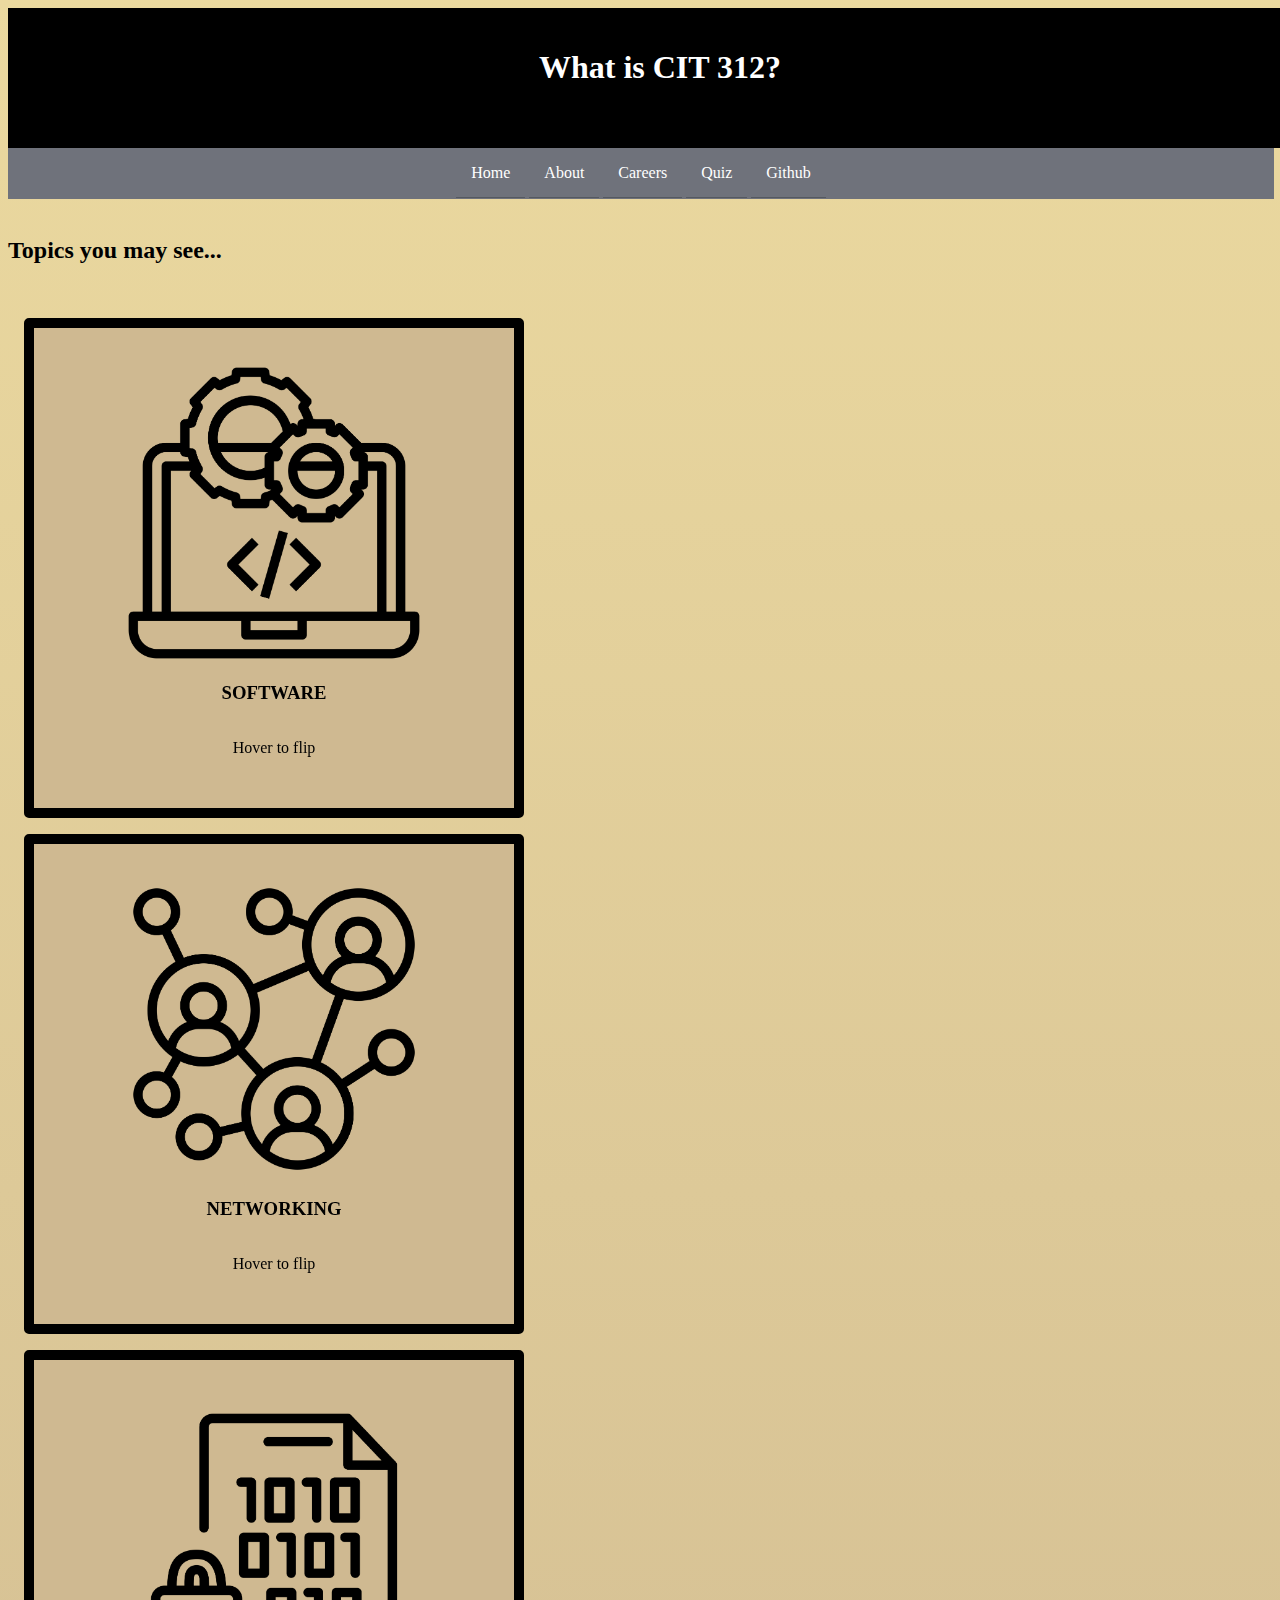
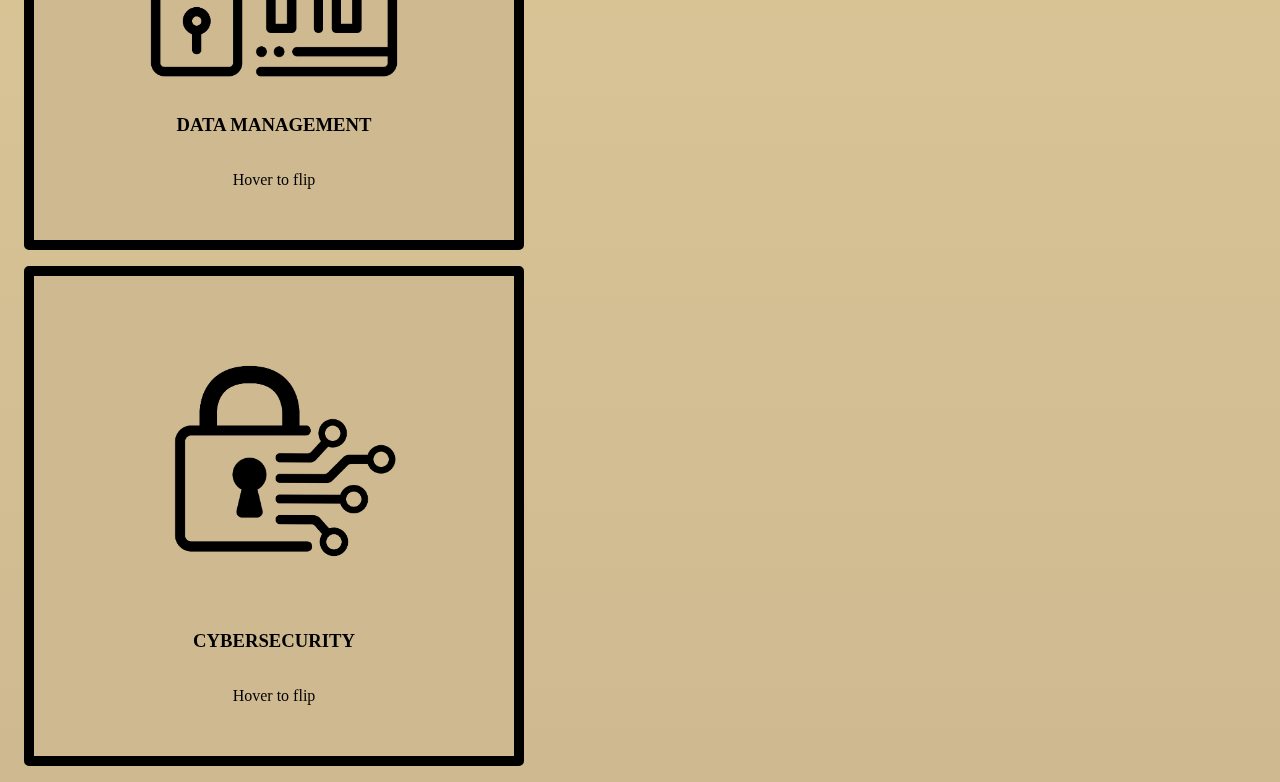
<file: about.html>
<!DOCTYPE html>
<html lang="en">
<head>
    <meta charset="UTF-8">
    <meta name="viewport" content="width=device-width, initial-scale=1.0">
    <title>ABOUT CIT 312</title>
    <link href="https://cdn.jsdelivr.net/npm/bootstrap@5.0.2/dist/css/bootstrap.min.css" rel="stylesheet" integrity="sha384-EVSTQN3/azprG1Anm3QDgpJLIm9Nao0Yz1ztcQTwFspd3yD65VohhpuuCOmLASjC" crossorigin="anonymous"/>
    <!-- Include Bootstrap Icons CSS -->
    <link rel="stylesheet" href="https://cdn.jsdelivr.net/npm/bootstrap-icons@1.10.3/font/bootstrap-icons.css"/> 
    <!-- Include Google Fonts -->
    <link href="https://fonts.googleapis.com/css2?family=Delicious+Handrawn&display=swap" rel="stylesheet"/>
    <!-- Include Font Awesome CSS -->
    <link rel="stylesheet" href="https://cdnjs.cloudflare.com/ajax/libs/font-awesome/6.5.2/css/all.min.css" >
    <link rel="stylesheet" href="style.css">
    <link rel="icon" type="image/x-icon" href="32x32.ico">
</head>
<body>
    
    <header>
        <h1>What is CIT 312?</h1>
    </header>
    
  
    <div>

      <a class="hamburger" href="#navbar">

        <i class="fa fa-bars"></i>

      </a>

      <nav id="navbar">

        <ul>

          <li><a href="index.html">Home</a></li>

          <li><a href="about.html">About</a></li>

          <li><a href="careers.html">Careers</a></li>

          <li><a href="quiz.html">Quiz</a></li>

          <li><a href="https://github.iu.edu/dginter">Github</a></li>

        </ul>

        <a class="close" href="#">

          <i class="fa fa-close"></i>

        </a>

      </nav>

    </div>
    
    
    <!-- FLIP CARD PORTION USING BOOTSTRAP CARDS -->
    <!--BOOTSTRAP ELEMENT USED 3-->
    <br>
    <h2 class="text-center">Topics you may see...</h2>
    <br>
    <div class="container container-fluid">
        <div class="row">
            <div class="col-lg-6">
                <div class="flip-card">
                    <div class="flip-card-inner">
                        <div class="flip-card-front">
                            <img src="software.png" alt="Software Image">
                            <h3>SOFTWARE</h3>
                            <p aria-label="Hover to flip" role="button">Hover to flip</p>
                        </div>
                        <div class="flip-card-back">
                            <h3>What is Software?</h3>
                            <p>Software is a set of instructions, data or programs used to operate computers and execute specific tasks. 
                              It is the opposite of hardware, which describes the physical aspects of a computer. 
                              Software is a generic term used to refer to applications, scripts and programs that run on a device. 
                              It can be thought of as the variable part of a computer, while hardware is the invariable part.</p>
                        </div>
                    </div>
                </div>
            </div>
            <div class="col-lg-6">
                <div class="flip-card">
                    <div class="flip-card-inner">
                        <div class="flip-card-front">
                            <img src="networking.png" alt="Networking Image">
                            <h3>NETWORKING</h3>
                            <p aria-label="Hover to flip" role="button">Hover to flip</p>
                        </div>
                        <div class="flip-card-back">
                            <h3>What is Networking?</h3>
                            <p>Networking is the process of making connections and building relationships. 
                              These connections can provide you with advice and contacts, which can help you make informed career decisions. 
                              Networking can even help you ﬁnd unadvertised jobs/internships. Networking can take place in a group or one-on-one setting.</p>
                        </div>
                    </div>
                </div>
            </div>
            <div class="col-lg-6 mt-3">
                <div class="flip-card">
                    <div class="flip-card-inner">
                        <div class="flip-card-front">
                            <img src="dataman.png" alt="Data Management Image">
                            <h3>DATA MANAGEMENT</h3>
                            <p aria-label="Hover to flip" role="button">Hover to flip</p>
                        </div>
                        <div class="flip-card-back">
                            <h3>What is Data Management?</h3>
                            <p>Data management is the practice of collecting, keeping, and using data securely, efficiently, and cost-effectively. 
                              The goal of data management is to help people, organizations, and connected things optimize the use of data within the bounds of policy and regulation so that they can make decisions and 
                              take actions that maximize the benefit to the organization. 
                              A robust data management strategy is becoming more important than ever as organizations increasingly rely on intangible assets to create value.</p>
                        </div>
                    </div>
                </div>
            </div>
            <div class="col-lg-6 mt-3">
                <div class="flip-card">
                    <div class="flip-card-inner">
                        <div class="flip-card-front">
                            <img src="cybersecurity.png" alt="Cybersecurity Image">
                            <h3>CYBERSECURITY</h3>
                            <p aria-label="Hover to flip" role="button">Hover to flip</p>
                        </div>
                        <div class="flip-card-back">
                            <h3>What is Cybersecurity?</h3>
                            <p>Cybersecurity is the art of protecting networks, devices, and data from unauthorized access or criminal use and the practice of ensuring confidentiality, integrity, 
                              and availability of information. It seems that everything relies on computers and the internet now—communication (e.g., email, smartphones, tablets), 
                              entertainment (e.g., interactive video games, social media, apps ), transportation (e.g., navigation systems), shopping (e.g., online shopping, credit cards), 
                              medicine (e.g., medical equipment, medical records), and the list goes on.</p>
                        </div>
                    </div>
                </div>
            </div>
        </div>
    </div>


    <!-- JQUERY JS -->
    <script src="https://code.jquery.com/jquery-3.7.1.min.js" defer></script>
    
    <!-- BOOTSTRAP JS -->
    <script src="https://cdn.jsdelivr.net/npm/@popperjs/core@2.11.6/dist/umd/popper.min.js" defer></script>
    <script src="https://cdn.jsdelivr.net/npm/bootstrap@5.0.2/dist/js/bootstrap.min.js" defer></script>
    <script src="https://code.jquery.com/jquery-3.3.1.slim.min.js" integrity="sha384-q8i/X+965DzO0rT7abK41JStQIAqVgRVzpbzo5smXKp4YfRvH+8abtTE1Pi6jizo" crossorigin="anonymous"></script>
    <script src="https://cdn.jsdelivr.net/npm/popper.js@1.14.7/dist/umd/popper.min.js" integrity="sha384-UO2eT0CpHqdSJQ6hJty5KVphtPhzWj9WO1clHTMGa3JDZwrnQq4sF86dIHNDz0W1" crossorigin="anonymous"></script>
    <script src="https://cdn.jsdelivr.net/npm/bootstrap@4.3.1/dist/js/bootstrap.min.js" integrity="sha384-JjSmVgyd0p3pXB1rRibZUAYoIIy6OrQ6VrjIEaFf/nJGzIxFDsf4x0xIM+B07jRM" crossorigin="anonymous"></script>
      
    <!-- SCRIPT JS -->
    <script src="script.js" defer></script>
</body>
</html>


<!--Reference
https://www.linkedin.com/
https://developer.mozilla.org/en-US/
https://www.cisa.gov/news-events/news/what-cybersecurity
https://www.oracle.com/database/what-is-data-management/
https://www.careereducation.columbia.edu/resources/what-networking-and-why-do-you-need-do-it
https://www.techtarget.com/searchapparchitecture/definition/software
https://www.w3schools.com/jsref/event_onclick.asp
-->
</file>
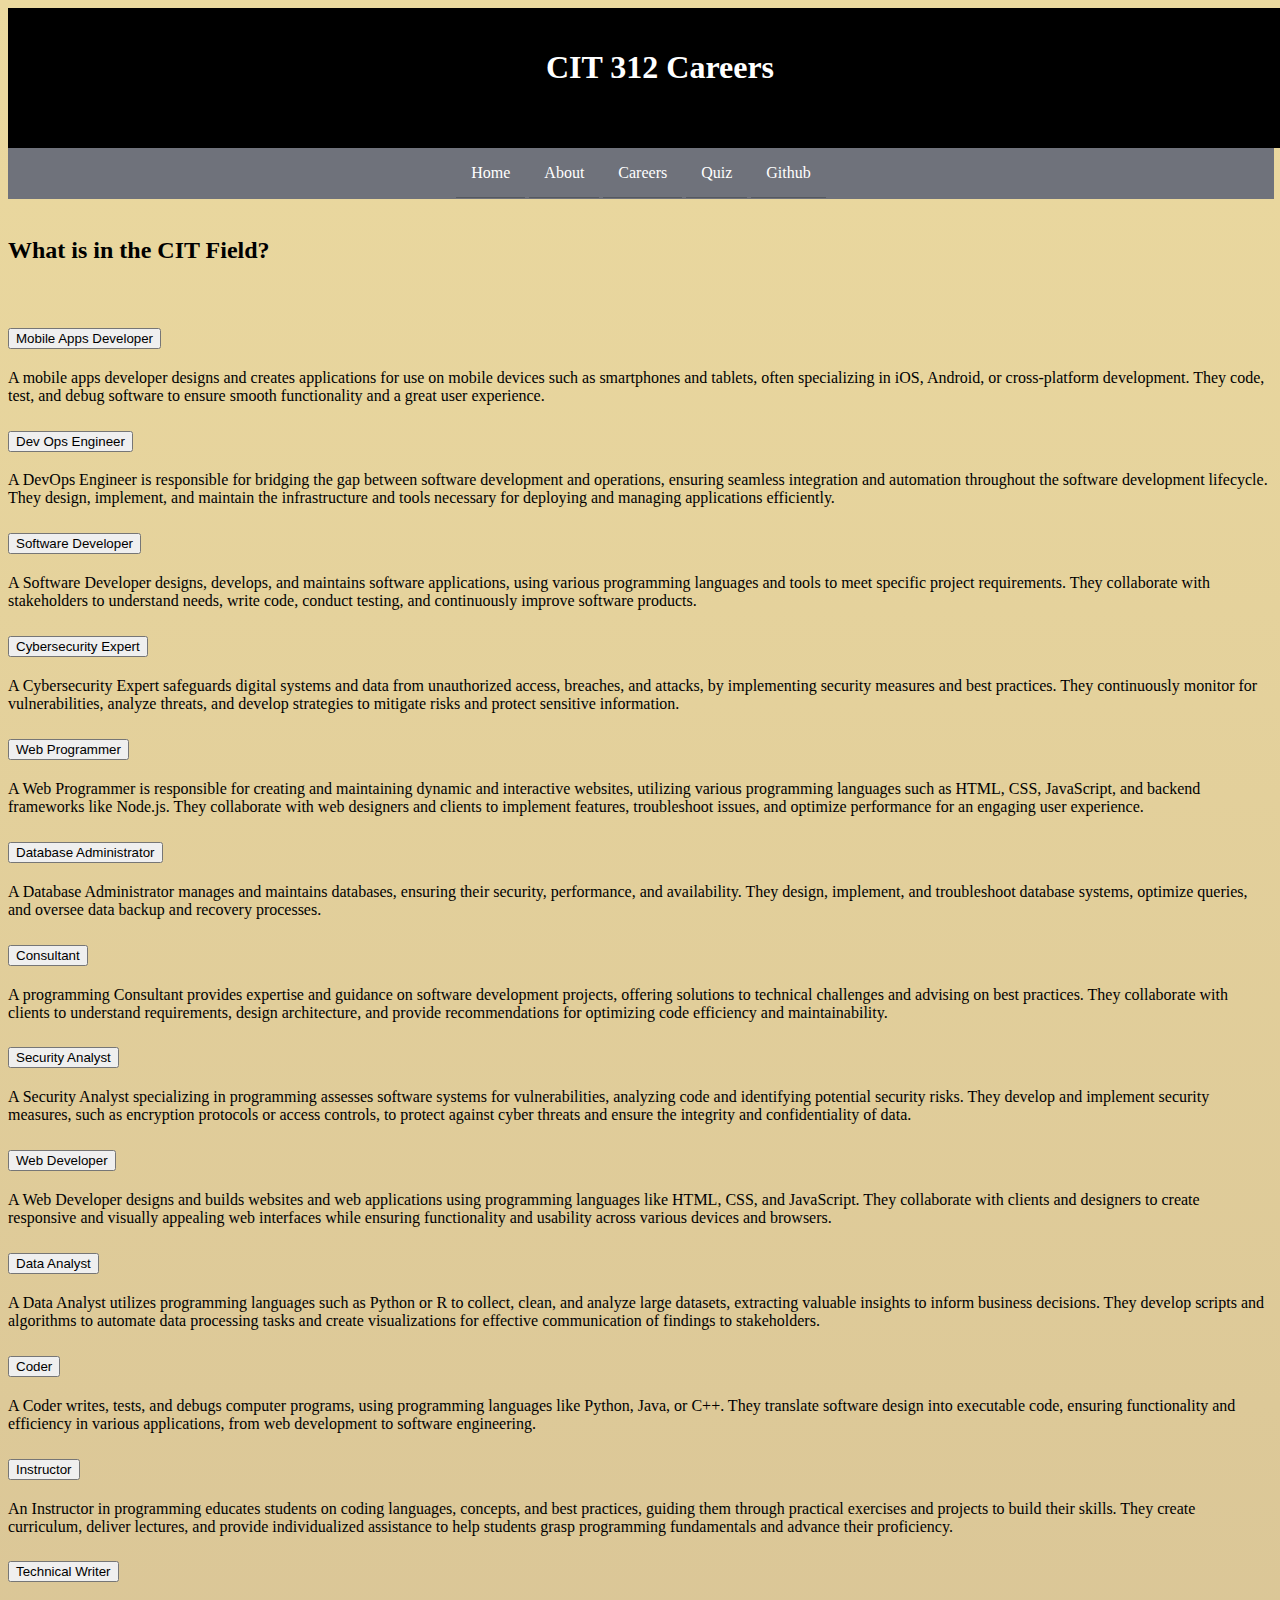
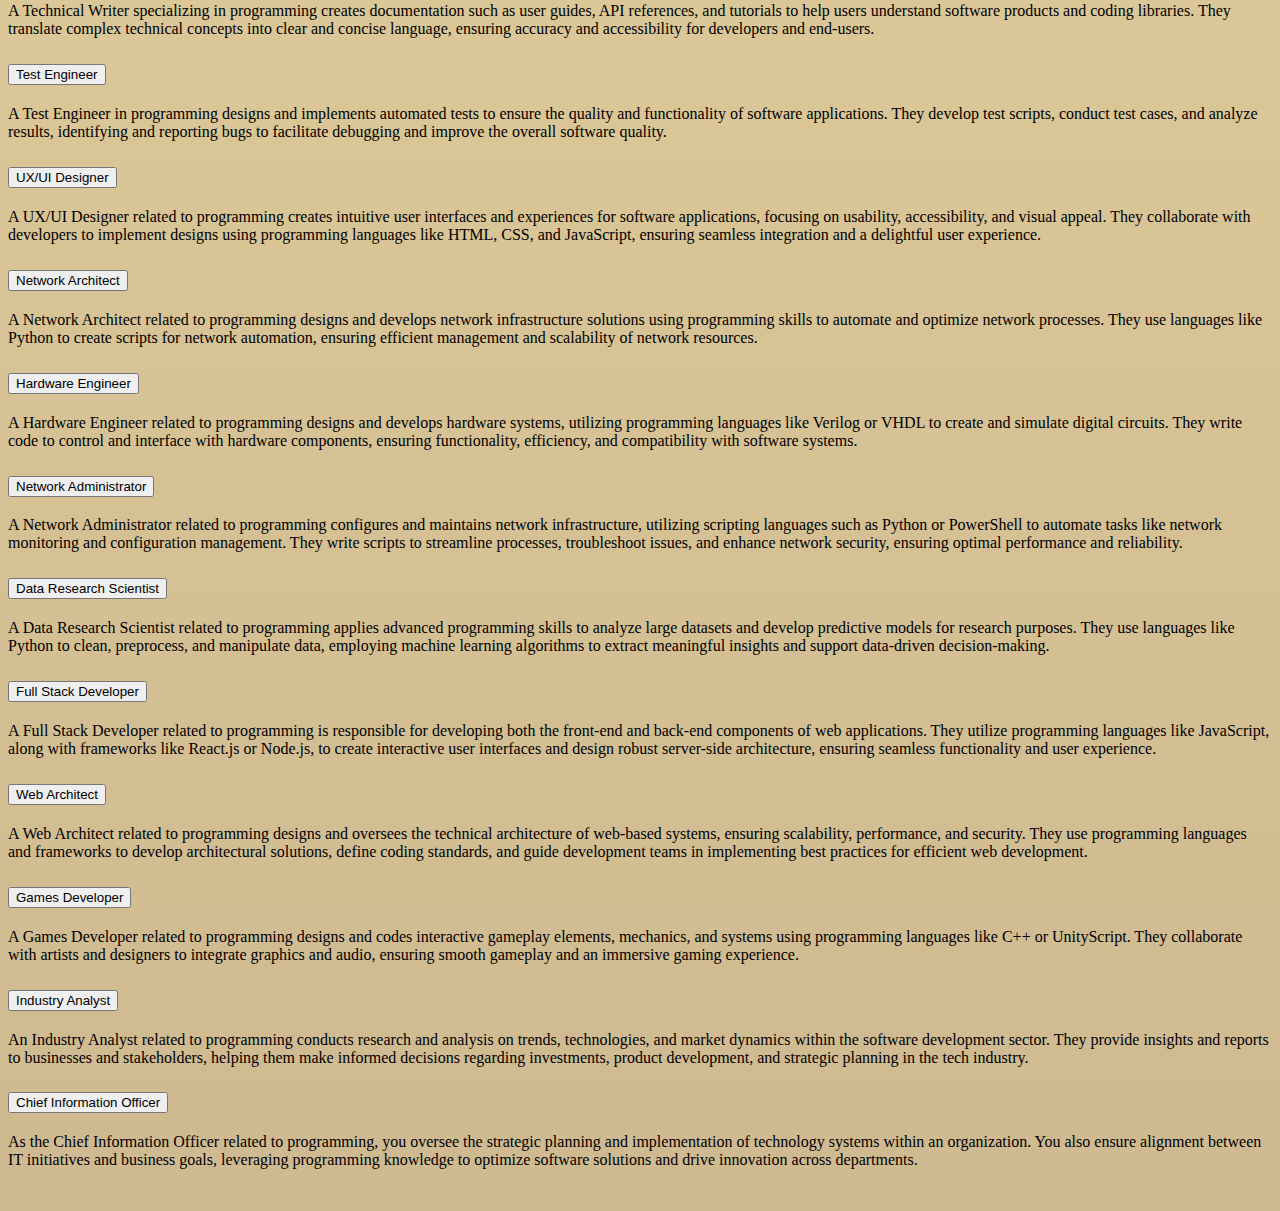
<file: careers.html>
<!DOCTYPE html>
<html lang="en">
<head>
    <meta charset="UTF-8">
    <meta name="viewport" content="width=device-width, initial-scale=1.0">
    <title>CAREERS</title>
    <link href="https://cdn.jsdelivr.net/npm/bootstrap@5.0.2/dist/css/bootstrap.min.css" rel="stylesheet" integrity="sha384-EVSTQN3/azprG1Anm3QDgpJLIm9Nao0Yz1ztcQTwFspd3yD65VohhpuuCOmLASjC" crossorigin="anonymous"/>
    <!-- Include Bootstrap Icons CSS -->
    <link rel="stylesheet" href="https://cdn.jsdelivr.net/npm/bootstrap-icons@1.10.3/font/bootstrap-icons.css"/> 
    <!-- Include Google Fonts -->
    <link href="https://fonts.googleapis.com/css2?family=Delicious+Handrawn&display=swap" rel="stylesheet"/>
    <!-- Include Font Awesome CSS -->
    <link rel="stylesheet" href="https://cdnjs.cloudflare.com/ajax/libs/font-awesome/6.5.2/css/all.min.css" >
    <link rel="stylesheet" href="style.css">
    <link rel="icon" type="image/x-icon" href="32x32.ico">
</head>
<body>
    
    <header>
        <h1>CIT 312 Careers</h1>
    </header>
    
  
    <div>

      <a class="hamburger" href="#navbar">

        <i class="fa fa-bars"></i>

      </a>

      <nav id="navbar">

        <ul>

          <li><a href="index.html">Home</a></li>

          <li><a href="about.html">About</a></li>

          <li><a href="careers.html">Careers</a></li>

          <li><a href="quiz.html">Quiz</a></li>

          <li><a href="https://github.iu.edu/dginter">Github</a></li>

        </ul>

        <a class="close" href="#">

          <i class="fa fa-close"></i>

        </a>

      </nav>

    </div>
    
    
  

        <!-- ACCORDIAN -->
    <!--BOOTSTRAP ELEMENT USED-->
    <br>
    <h2 class="text-center">What is in the CIT Field?</h2>
    <br>
    <div>
        <!-- Accordion -->
        <div class="row accordion-area">
            <div class="accordion" id="accordionInfo">
                <div class="accordion-item">
                    <h2 class="accordion-header" id="headingOne">
                        <button class="accordion-button" type="button" data-bs-toggle="collapse" data-bs-target="#collapseOne" aria-expanded="true" aria-controls="collapseOne">
                            Mobile Apps Developer
                        </button>
                    </h2>
                    <div id="collapseOne" class="accordion-collapse collapse show" aria-labelledby="headingOne">
                        <div class="accordion-body">
                            <p>
                                A mobile apps developer designs and creates applications for use on mobile devices such as smartphones and tablets, 
                                often specializing in iOS, Android, or cross-platform development. 
                                They code, test, and debug software to ensure smooth functionality and a great user experience.
                            </p>
                        </div>
                    </div>
                </div>
            </div>
            <div class="accordion-item">
              <h2 class="accordion-header" id="headingTwo">
                  <button class="accordion-button" type="button" data-bs-toggle="collapse" data-bs-target="#collapseOne" aria-expanded="true" aria-controls="collapseOne">
                      Dev Ops Engineer
                  </button>
              </h2>
              <div id="collapseOne" class="accordion-collapse collapse show" aria-labelledby="headingTwo">
                  <div class="accordion-body">
                      <p>
                        A DevOps Engineer is responsible for bridging the gap between software development and operations, ensuring seamless integration and automation throughout the software development lifecycle. 
                        They design, implement, and maintain the infrastructure and tools necessary for deploying and managing applications efficiently.  
                      </p>
                  </div>
              </div>
          </div>
             <div class="accordion-item">
                    <h2 class="accordion-header" id="headingThree">
                        <button class="accordion-button" type="button" data-bs-toggle="collapse" data-bs-target="#collapseOne" aria-expanded="true" aria-controls="collapseOne">
                            Software Developer
                        </button>
                    </h2>
                    <div id="collapseOne" class="accordion-collapse collapse show" aria-labelledby="headingThree">
                        <div class="accordion-body">
                            <p>A Software Developer designs, develops, and maintains software applications, using various programming languages and tools to meet specific project requirements. 
                              They collaborate with stakeholders to understand needs, write code, conduct testing, and continuously improve software products.
                            </p>
                        </div>
                    </div>
                </div>
            </div>
               <div class="accordion-item">
                    <h2 class="accordion-header" id="headingFour">
                        <button class="accordion-button" type="button" data-bs-toggle="collapse" data-bs-target="#collapseOne" aria-expanded="true" aria-controls="collapseOne">
                            Cybersecurity Expert
                        </button>
                    </h2>
                    <div id="collapseOne" class="accordion-collapse collapse show" aria-labelledby="headingFour">
                        <div class="accordion-body">
                            <p>
                              A Cybersecurity Expert safeguards digital systems and data from unauthorized access, breaches, and attacks, by implementing security measures and best practices. 
                              They continuously monitor for vulnerabilities, analyze threats, and develop strategies to mitigate risks and protect sensitive information.
                                
                            </p>
                        </div>
                    </div>
                </div>
            </div>
               <div class="accordion-item">
                    <h2 class="accordion-header" id="headingFive">
                        <button class="accordion-button" type="button" data-bs-toggle="collapse" data-bs-target="#collapseOne" aria-expanded="true" aria-controls="collapseOne">
                            Web Programmer
                        </button>
                    </h2>
                    <div id="collapseOne" class="accordion-collapse collapse show" aria-labelledby="headingFive">
                        <div class="accordion-body">
                            <p>
                              A Web Programmer is responsible for creating and maintaining dynamic and interactive websites, utilizing various programming languages such as HTML, CSS, JavaScript, and backend frameworks like Node.js. 
                              They collaborate with web designers and clients to implement features, troubleshoot issues, and optimize performance for an engaging user experience.
                               
                            </p>
                        </div>
                    </div>
                </div>
            </div>
               <div class="accordion-item">
                    <h2 class="accordion-header" id="headingSix">
                        <button class="accordion-button" type="button" data-bs-toggle="collapse" data-bs-target="#collapseOne" aria-expanded="true" aria-controls="collapseOne">
                            Database Administrator
                        </button>
                    </h2>
                    <div id="collapseOne" class="accordion-collapse collapse show" aria-labelledby="headingSix">
                        <div class="accordion-body">
                            <p>A Database Administrator manages and maintains databases, ensuring their security, performance, and availability. 
                              They design, implement, and troubleshoot database systems, optimize queries, and oversee data backup and recovery processes.
                                
                            </p>
                        </div>
                    </div>
                </div>
            </div>
            <div class="accordion-item">
                    <h2 class="accordion-header" id="headingSeven">
                        <button class="accordion-button" type="button" data-bs-toggle="collapse" data-bs-target="#collapseOne" aria-expanded="true" aria-controls="collapseOne">
                            Consultant
                        </button>
                    </h2>
                    <div id="collapseOne" class="accordion-collapse collapse show" aria-labelledby="headingSeven">
                        <div class="accordion-body">
                            <p>
                              A programming Consultant provides expertise and guidance on software development projects, offering solutions to technical challenges and advising on best practices. 
                              They collaborate with clients to understand requirements, design architecture, and provide recommendations for optimizing code efficiency and maintainability.
                               
                            </p>
                        </div>
                    </div>
                </div>
            </div>
               <div class="accordion-item">
                    <h2 class="accordion-header" id="headingEight">
                        <button class="accordion-button" type="button" data-bs-toggle="collapse" data-bs-target="#collapseOne" aria-expanded="true" aria-controls="collapseOne">
                            Security Analyst
                        </button>
                    </h2>
                    <div id="collapseOne" class="accordion-collapse collapse show" aria-labelledby="headingEight">
                        <div class="accordion-body">
                            <p>
                              A Security Analyst specializing in programming assesses software systems for vulnerabilities, analyzing code and identifying potential security risks. 
                              They develop and implement security measures, such as encryption protocols or access controls, to protect against cyber threats and ensure the integrity and confidentiality of data.
                                
                            </p>
                        </div>
                    </div>
                </div>
            </div>
               <div class="accordion-item">
                    <h2 class="accordion-header" id="headingNine">
                        <button class="accordion-button" type="button" data-bs-toggle="collapse" data-bs-target="#collapseOne" aria-expanded="true" aria-controls="collapseOne">
                            Web Developer
                        </button>
                    </h2>
                    <div id="collapseOne" class="accordion-collapse collapse show" aria-labelledby="headingNine">
                        <div class="accordion-body">
                            <p>
                              A Web Developer designs and builds websites and web applications using programming languages like HTML, CSS, and JavaScript. 
                              They collaborate with clients and designers to create responsive and visually appealing web interfaces while ensuring functionality and usability across various devices and browsers.
                                
                            </p>
                        </div>
                    </div>
                </div>
            </div>
               <div class="accordion-item">
                    <h2 class="accordion-header" id="headingTen">
                        <button class="accordion-button" type="button" data-bs-toggle="collapse" data-bs-target="#collapseOne" aria-expanded="true" aria-controls="collapseOne">
                            Data Analyst
                        </button>
                    </h2>
                    <div id="collapseOne" class="accordion-collapse collapse show" aria-labelledby="headingTen">
                        <div class="accordion-body">
                            <p>A Data Analyst utilizes programming languages such as Python or R to collect, clean, and analyze large datasets, extracting valuable insights to inform business decisions. 
                              They develop scripts and algorithms to automate data processing tasks and create visualizations for effective communication of findings to stakeholders.
                                
                            </p>
                        </div>
                    </div>
                </div>
            </div>
            <div class="accordion-item">
                    <h2 class="accordion-header" id="headingEleven">
                        <button class="accordion-button" type="button" data-bs-toggle="collapse" data-bs-target="#collapseOne" aria-expanded="true" aria-controls="collapseOne">
                            Coder
                        </button>
                    </h2>
                    <div id="collapseOne" class="accordion-collapse collapse show" aria-labelledby="headingEleven">
                        <div class="accordion-body">
                            <p>A Coder writes, tests, and debugs computer programs, using programming languages like Python, Java, or C++. 
                              They translate software design into executable code, ensuring functionality and efficiency in various applications, from web development to software engineering.
                                
                            </p>
                        </div>
                    </div>
                </div>
            </div>
               <div class="accordion-item">
                    <h2 class="accordion-header" id="headingTwelve">
                        <button class="accordion-button" type="button" data-bs-toggle="collapse" data-bs-target="#collapseOne" aria-expanded="true" aria-controls="collapseOne">
                            Instructor
                        </button>
                    </h2>
                    <div id="collapseOne" class="accordion-collapse collapse show" aria-labelledby="headingTwelve">
                        <div class="accordion-body">
                            <p>
                              An Instructor in programming educates students on coding languages, concepts, and best practices, guiding them through practical exercises and projects to build their skills. 
                              They create curriculum, deliver lectures, and provide individualized assistance to help students grasp programming fundamentals and advance their proficiency.
                               
                            </p>
                        </div>
                    </div>
                </div>
            </div>
               <div class="accordion-item">
                    <h2 class="accordion-header" id="headingThirteen">
                        <button class="accordion-button" type="button" data-bs-toggle="collapse" data-bs-target="#collapseOne" aria-expanded="true" aria-controls="collapseOne">
                            Technical Writer
                        </button>
                    </h2>
                    <div id="collapseOne" class="accordion-collapse collapse show" aria-labelledby="headingThirteen">
                        <div class="accordion-body">
                            <p>A Technical Writer specializing in programming creates documentation such as user guides, API references, and tutorials to help users understand software products and coding libraries. 
                              They translate complex technical concepts into clear and concise language, ensuring accuracy and accessibility for developers and end-users.
                              
                            </p>
                        </div>
                    </div>
                </div>
            </div>
               <div class="accordion-item">
                    <h2 class="accordion-header" id="headingFourteen">
                        <button class="accordion-button" type="button" data-bs-toggle="collapse" data-bs-target="#collapseOne" aria-expanded="true" aria-controls="collapseOne">
                            Test Engineer
                        </button>
                    </h2>
                    <div id="collapseOne" class="accordion-collapse collapse show" aria-labelledby="headingFourteen">
                        <div class="accordion-body">
                            <p>
                              A Test Engineer in programming designs and implements automated tests to ensure the quality and functionality of software applications. 
                              They develop test scripts, conduct test cases, and analyze results, identifying and reporting bugs to facilitate debugging and improve the overall software quality.
                                
                            </p>
                        </div>
                    </div>
                </div>
            </div>
            <div class="accordion-item">
                    <h2 class="accordion-header" id="headingFifteen">
                        <button class="accordion-button" type="button" data-bs-toggle="collapse" data-bs-target="#collapseOne" aria-expanded="true" aria-controls="collapseOne">
                            UX/UI Designer
                        </button>
                    </h2>
                    <div id="collapseOne" class="accordion-collapse collapse show" aria-labelledby="headingFifteen">
                        <div class="accordion-body">
                            <p>A UX/UI Designer related to programming creates intuitive user interfaces and experiences for software applications, focusing on usability, accessibility, and visual appeal. 
                              They collaborate with developers to implement designs using programming languages like HTML, CSS, and JavaScript, ensuring seamless integration and a delightful user experience.
                                
                            </p>
                        </div>
                    </div>
                </div>
            </div>
               <div class="accordion-item">
                    <h2 class="accordion-header" id="headingSixteen">
                        <button class="accordion-button" type="button" data-bs-toggle="collapse" data-bs-target="#collapseOne" aria-expanded="true" aria-controls="collapseOne">
                            Network Architect
                        </button>
                    </h2>
                    <div id="collapseOne" class="accordion-collapse collapse show" aria-labelledby="headingSixteen">
                        <div class="accordion-body">
                            <p>
                              A Network Architect related to programming designs and develops network infrastructure solutions using programming skills to automate and optimize network processes. 
                              They use languages like Python to create scripts for network automation, ensuring efficient management and scalability of network resources.
                               
                            </p>
                        </div>
                    </div>
                </div>
            </div>
               <div class="accordion-item">
                    <h2 class="accordion-header" id="headingSeventeen">
                        <button class="accordion-button" type="button" data-bs-toggle="collapse" data-bs-target="#collapseOne" aria-expanded="true" aria-controls="collapseOne">
                            Hardware Engineer
                        </button>
                    </h2>
                    <div id="collapseOne" class="accordion-collapse collapse show" aria-labelledby="headingSeventeen">
                        <div class="accordion-body">
                            <p>
                              A Hardware Engineer related to programming designs and develops hardware systems, utilizing programming languages like Verilog or VHDL to create and simulate digital circuits. 
                              They write code to control and interface with hardware components, ensuring functionality, efficiency, and compatibility with software systems.
                            </p>
                        </div>
                    </div>
                </div>
            </div>
               <div class="accordion-item">
                    <h2 class="accordion-header" id="headingEighteen">
                        <button class="accordion-button" type="button" data-bs-toggle="collapse" data-bs-target="#collapseOne" aria-expanded="true" aria-controls="collapseOne">
                            Network Administrator
                        </button>
                    </h2>
                    <div id="collapseOne" class="accordion-collapse collapse show" aria-labelledby="headingEighteen">
                        <div class="accordion-body">
                            <p>A Network Administrator related to programming configures and maintains network infrastructure, utilizing scripting languages such as Python or PowerShell to automate tasks like network monitoring and configuration management. 
                              They write scripts to streamline processes, troubleshoot issues, and enhance network security, ensuring optimal performance and reliability.
                               
                            </p>
                        </div>
                    </div>
                </div>
            </div>
            <div class="accordion-item">
                    <h2 class="accordion-header" id="headingNineteen">
                        <button class="accordion-button" type="button" data-bs-toggle="collapse" data-bs-target="#collapseOne" aria-expanded="true" aria-controls="collapseOne">
                           Data Research Scientist
                        </button>
                    </h2>
                    <div id="collapseOne" class="accordion-collapse collapse show" aria-labelledby="headingNineteen">
                        <div class="accordion-body">
                            <p>A Data Research Scientist related to programming applies advanced programming skills to analyze large datasets and develop predictive models for research purposes. 
                              They use languages like Python to clean, preprocess, and manipulate data, employing machine learning algorithms to extract meaningful insights and support data-driven decision-making.
                                
                            </p>
                        </div>
                    </div>
                </div>
            </div>
               <div class="accordion-item">
                    <h2 class="accordion-header" id="headingTwenty">
                        <button class="accordion-button" type="button" data-bs-toggle="collapse" data-bs-target="#collapseOne" aria-expanded="true" aria-controls="collapseOne">
                            Full Stack Developer
                        </button>
                    </h2>
                    <div id="collapseOne" class="accordion-collapse collapse show" aria-labelledby="headingTwenty">
                        <div class="accordion-body">
                            <p>
                              A Full Stack Developer related to programming is responsible for developing both the front-end and back-end components of web applications. 
                              They utilize programming languages like JavaScript, along with frameworks like React.js or Node.js, to create interactive user interfaces and design robust server-side architecture, ensuring seamless functionality and user experience.
                                
                            </p>
                        </div>
                    </div>
                </div>
            </div>
               <div class="accordion-item">
                    <h2 class="accordion-header" id="headingTwentyOne">
                        <button class="accordion-button" type="button" data-bs-toggle="collapse" data-bs-target="#collapseOne" aria-expanded="true" aria-controls="collapseOne">
                            Web Architect
                        </button>
                    </h2>
                    <div id="collapseOne" class="accordion-collapse collapse show" aria-labelledby="headingTwentyOne">
                        <div class="accordion-body">
                            <p>
                              A Web Architect related to programming designs and oversees the technical architecture of web-based systems, ensuring scalability, performance, and security. 
                              They use programming languages and frameworks to develop architectural solutions, define coding standards, and guide development teams in implementing best practices for efficient web development.
                                
                            </p>
                        </div>
                    </div>
                </div>
            </div>
               <div class="accordion-item">
                    <h2 class="accordion-header" id="headingTwentyTwo">
                        <button class="accordion-button" type="button" data-bs-toggle="collapse" data-bs-target="#collapseOne" aria-expanded="true" aria-controls="collapseOne">
                            Games Developer
                        </button>
                    </h2>
                    <div id="collapseOne" class="accordion-collapse collapse show" aria-labelledby="headingTwentyTwo">
                        <div class="accordion-body">
                            <p>
                              A Games Developer related to programming designs and codes interactive gameplay elements, mechanics, and systems using programming languages like C++ or UnityScript. 
                              They collaborate with artists and designers to integrate graphics and audio, ensuring smooth gameplay and an immersive gaming experience.
                                
                            </p>
                        </div>
                    </div>
                </div>
            </div>
            <div class="accordion-item">
                    <h2 class="accordion-header" id="headingTwentyThree">
                        <button class="accordion-button" type="button" data-bs-toggle="collapse" data-bs-target="#collapseOne" aria-expanded="true" aria-controls="collapseOne">
                            Industry Analyst
                        </button>
                    </h2>
                    <div id="collapseOne" class="accordion-collapse collapse show" aria-labelledby="headingTwentyThree">
                        <div class="accordion-body">
                            <p>
                              An Industry Analyst related to programming conducts research and analysis on trends, technologies, and market dynamics within the software development sector. 
                              They provide insights and reports to businesses and stakeholders, helping them make informed decisions regarding investments, product development, and strategic planning in the tech industry.
                               
                            </p>
                        </div>
                    </div>
                </div>
            </div>
               <div class="accordion-item">
                    <h2 class="accordion-header" id="headingTwentyFour">
                        <button class="accordion-button" type="button" data-bs-toggle="collapse" data-bs-target="#collapseOne" aria-expanded="true" aria-controls="collapseOne">
                            Chief Information Officer
                        </button>
                    </h2>
                    <div id="collapseOne" class="accordion-collapse collapse show" aria-labelledby="headingTwentyFour">
                        <div class="accordion-body">
                            <p>
                              As the Chief Information Officer related to programming, you oversee the strategic planning and implementation of technology systems within an organization. 
                              You also ensure alignment between IT initiatives and business goals, leveraging programming knowledge to optimize software solutions and drive innovation across departments.
                                
                            </p>
                        </div>
                    </div>
                </div>
            </div>
        </div>
        </div>
    </div>
    </body>

    <br>

    <!-- JQUERY JS -->
    <script src="https://code.jquery.com/jquery-3.7.1.min.js" defer></script>
    
    <!-- BOOTSTRAP JS -->
    <script src="https://cdn.jsdelivr.net/npm/@popperjs/core@2.11.6/dist/umd/popper.min.js" defer></script>
    <script src="https://cdn.jsdelivr.net/npm/bootstrap@5.0.2/dist/js/bootstrap.min.js" defer></script>
    <script src="https://code.jquery.com/jquery-3.3.1.slim.min.js" integrity="sha384-q8i/X+965DzO0rT7abK41JStQIAqVgRVzpbzo5smXKp4YfRvH+8abtTE1Pi6jizo" crossorigin="anonymous"></script>
    <script src="https://cdn.jsdelivr.net/npm/popper.js@1.14.7/dist/umd/popper.min.js" integrity="sha384-UO2eT0CpHqdSJQ6hJty5KVphtPhzWj9WO1clHTMGa3JDZwrnQq4sF86dIHNDz0W1" crossorigin="anonymous"></script>
    <script src="https://cdn.jsdelivr.net/npm/bootstrap@4.3.1/dist/js/bootstrap.min.js" integrity="sha384-JjSmVgyd0p3pXB1rRibZUAYoIIy6OrQ6VrjIEaFf/nJGzIxFDsf4x0xIM+B07jRM" crossorigin="anonymous"></script>
      
    <!-- SCRIPT JS -->
    <script src="script.js" defer></script>
</body>
</html>


<!--Reference
https://www.linkedin.com/
https://developer.mozilla.org/en-US/
https://www.cisa.gov/news-events/news/what-cybersecurity
https://www.oracle.com/database/what-is-data-management/
https://www.careereducation.columbia.edu/resources/what-networking-and-why-do-you-need-do-it
https://www.techtarget.com/searchapparchitecture/definition/software
https://www.w3schools.com/jsref/event_onclick.asp
-->
</file>
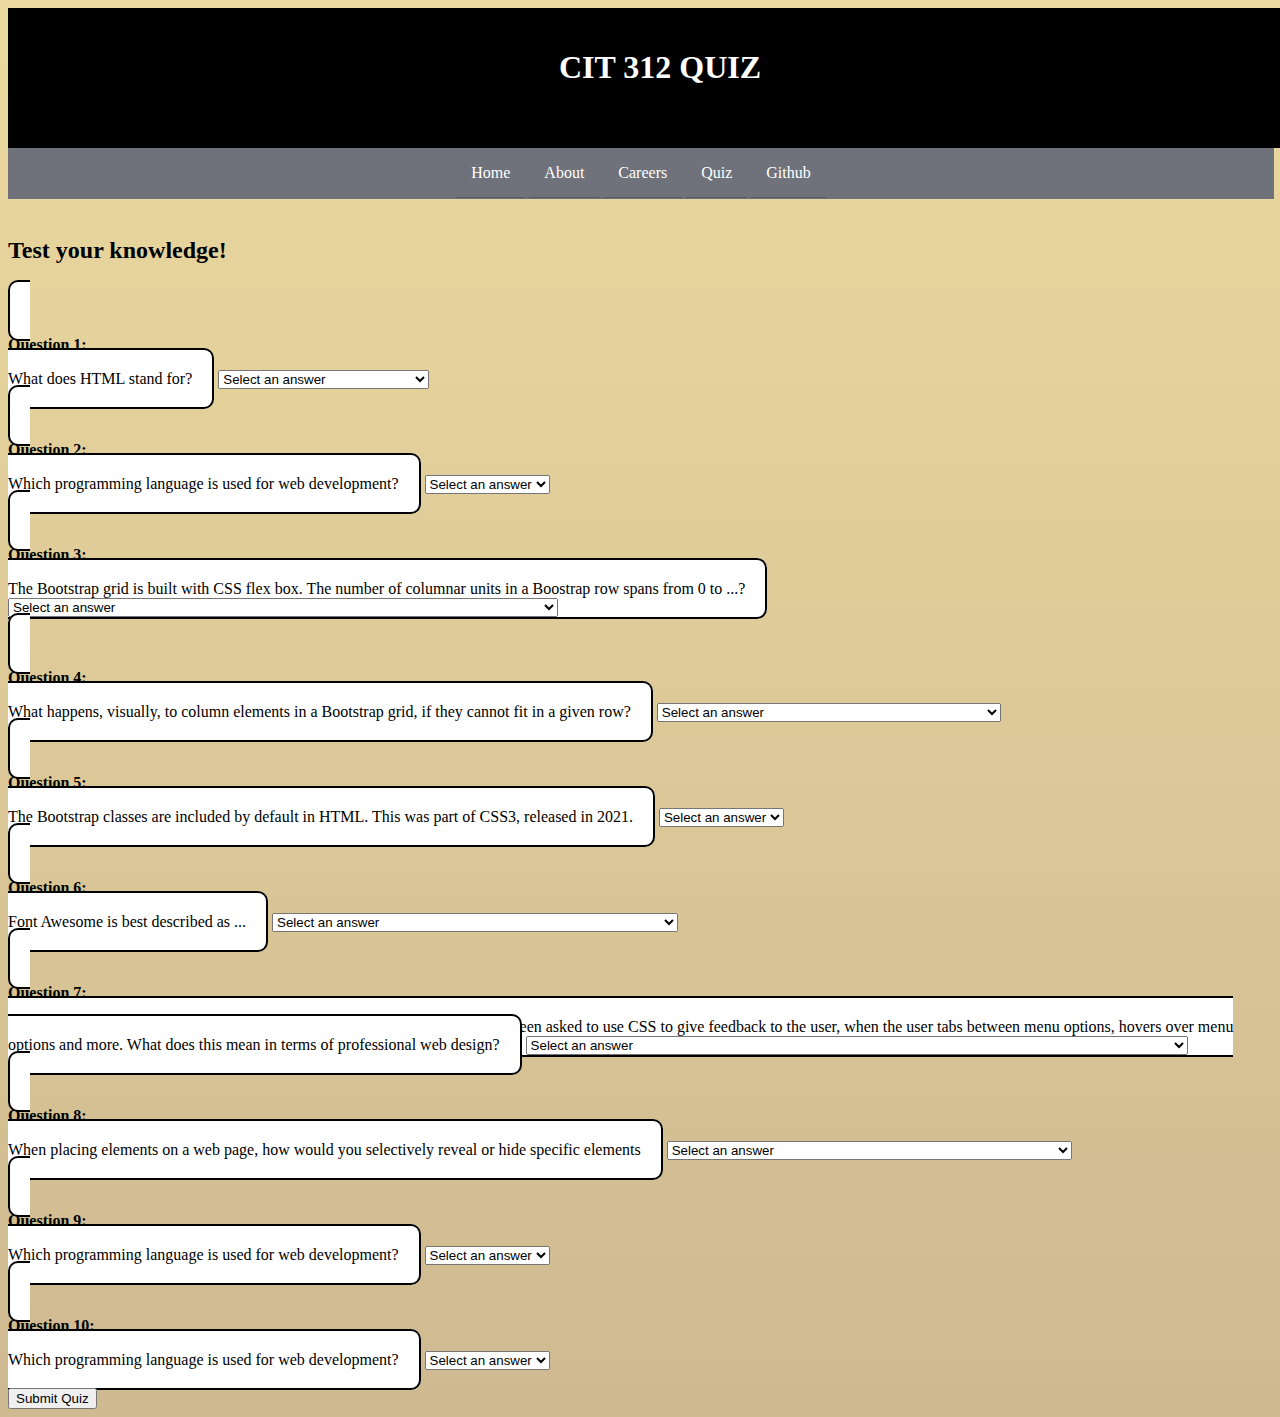
<file: quiz.html>
<!DOCTYPE html>
<html lang="en">
<head>
  <meta charset="UTF-8">
  <meta name="viewport" content="width=device-width, initial-scale=1.0">
  <title>CIT QUIZ</title>
  <link href="https://cdn.jsdelivr.net/npm/bootstrap@5.0.2/dist/css/bootstrap.min.css" rel="stylesheet" integrity="sha384-EVSTQN3/azprG1Anm3QDgpJLIm9Nao0Yz1ztcQTwFspd3yD65VohhpuuCOmLASjC" crossorigin="anonymous"/>
  <!-- Include Bootstrap Icons CSS -->
  <link rel="stylesheet" href="https://cdn.jsdelivr.net/npm/bootstrap-icons@1.10.3/font/bootstrap-icons.css"/> 
  <!--Font Awesome-->
  <link rel="stylesheet" href="https://cdnjs.cloudflare.com/ajax/libs/font-awesome/6.5.2/css/all.min.css" >
  <!-- Include Google Fonts -->
  <link href="https://fonts.googleapis.com/css2?family=Delicious+Handrawn&display=swap" rel="stylesheet"/>
  <link rel="stylesheet" href="style.css">
  <link rel="icon" type="image/x-icon" href="32x32.ico">
</head>
<body>
  <header>
    <h1>CIT 312 QUIZ</h1>

</header>
<div>

  <a class="hamburger" href="#navbar">

    <i class="fa fa-bars"></i>

  </a>

  <nav id="navbar">

    <ul>

      <li><a href="index.html">Home</a></li>

      <li><a href="about.html">About</a></li>

      <li><a href="careers.html">Careers</a></li>

      <li><a href="quiz.html">Quiz</a></li>

      <li><a href="https://github.iu.edu/dginter">Github</a></li>

    </ul>

    <a class="close" href="#">

      <i class="fa fa-close"></i>

    </a>

  </nav>

</div>
<br>

<h2 class="text-center">Test your knowledge!</h2>
<br>

  <div class="container container-fluid">
<!--INTERACTIVE QUIZ USING BOOTSTRAP FORMS-->

<!--BOOTSTRAP ELEMENT USED 1-->

    <form id="quiz-form" aria-labelledby="quiz-title">
    <!-- 1 -->
<div class="form-group">
    <label for="q1"><p style="font-weight: bolder;">Question 1:</p> What does HTML stand for?</label>
    <select class="form-control" id="q1"aria-label="Select your answer for question 1">
      <option value="">Select an answer</option>
      <option value="a">Home Tool Markup Language</option>
      <option value="b">Highly Typed Markup Language</option>
      <option value="c">Hyper Text Markup Language</option>
    </select>
    <div class="feedback feedback-q1"></div>
  </div>
<br>
  
  <!-- 2 -->
  <div class="form-group">
    <label for="q2"><p style="font-weight: bolder;">Question 2:</p> Which programming language is used for web development?</label>
    <select class="form-control" id="q2" aria-label="Select your answer for question 2">
      <option value="">Select an answer</option>
      <option value="a">Java</option>
      <option value="b">Python</option>
      <option value="c">JavaScript</option>
    </select>
    <div class="feedback feedback-q2"></div>
  </div>
<br>

<!-- 3 -->
  <div class="form-group">
    <label for="q3"><p style="font-weight: bolder;">Question 3:</p> The Bootstrap grid is built with CSS flex box. The number of columnar units in a Boostrap row spans from 0 to ...?</label>
    <select class="form-control" id="q3"aria-label="Select your answer for question 3">
      <option value="">Select an answer</option>
      <option value="a"> This is a quantity defined by the SASS variable, $col_limit</option>
      <option value="b">There is 1 column in a row, this is divided up according to a ratio specified in the row style</option>
      <option value="c">The number of units a set of columns in a given row can span, is 12</option>
    </select>
    <div class="feedback feedback-q3"></div>
  </div>
<br>

  <!-- 4 -->
  <div class="form-group">
    <label for="q4"><p style="font-weight: bolder;">Question 4:</p> What happens, visually, to column elements in a Bootstrap grid, if they cannot fit in a given row?</label>
    <select class="form-control" id="q4" aria-label="Select your answer for question 4">
      <option value="">Select an answer</option>
      <option value="a"> The columns grow, as they are flexbox elements </option>
      <option value="b">None of the columns are displayed to prevent overflow </option>
      <option value="c">The columns stack </option>
    </select>
    <div class="feedback feedback-q4"></div>
  </div>
<br>

  <!-- 5 -->
  <div class="form-group">
    <label for="q5"><p style="font-weight: bolder;">Question 5:</p> The Bootstrap classes are included by default in HTML. This was part of CSS3, released in 2021.</label>
    <select class="form-control" id="q5"aria-label="Select your answer for question 5">
      <option value="">Select an answer</option>
      <option value="a">True</option>
      <option value="b">False</option>
    </select>
    <div class="feedback feedback-q5"></div>
  </div>
<br>
  <!-- 6 -->
  <div class="form-group">
    <label for="q6"><p style="font-weight: bolder;">Question 6:</p> Font Awesome is best described as ...</label>
    <select class="form-control" id="q6"aria-label="Select your answer for question 6">
      <option value="">Select an answer</option>
      <option value="a">A W3C endorsed set of JavaScript, with associated images</option>
      <option value="b"> A set of rules governing how fonts and cons are used on the web</option>
      <option value="c">A collection of fonts and icons</option>
    </select>
    <div class="feedback feedback-q6"></div>
  </div>
<br>
  <!-- 7 -->
  <div class="form-group">
    <label for="q7"><p style="font-weight: bolder;">Question 7:</p> You are in charge of re-designing a menu bar for your company, and you have been asked to use CSS to give feedback to the user, when the user tabs between menu options, hovers over menu options and more.
    What does this mean in terms of professional web design?</label>
    <select class="form-control" id="q7" aria-label="Select your answer for question 7">
      <option value="">Select an answer</option>
      <option value="a">This means that JavaScript has to be used because this is the only way that the web page can be interactive</option>
      <option value="b">A media query should be used to best reflect where the user focus is on the web page</option>
      <option value="c">You can use pseudo-classes to target specific behaviour for the menu items</option>
    </select>
    <div class="feedback feedback-q7"></div>
  </div>
<br>

  <!-- 8 -->
  <div class="form-group">
    <label for="q8"><p style="font-weight: bolder;">Question 8:</p> When placing elements on a web page, how would you selectively reveal or hide specific elements</label>
    <select class="form-control" id="q8" aria-label="Select your answer for question 8">
      <option value="">Select an answer</option>
      <option value="a">use a translation to move an element off the screen, and back on</option>
      <option value="b">set the display property to none, and then reverse this</option>
      <option value="c">all of the above!</option>
    </select>
    <div class="feedback feedback-q8"></div>
  </div>
<br>

  <!-- 9  -->
  <div class="form-group">
    <label for="q9"><p style="font-weight: bolder;">Question 9: </p>Which programming language is used for web development?</label>
    <select class="form-control" id="q9" aria-label="Select your answer for question 9" >
      <option value="">Select an answer</option>
      <option value="a">Java</option>
      <option value="b">Python</option>
      <option value="c">JavaScript</option>
    </select>
    <div class="feedback feedback-q9"></div>
  </div>
<br>

  <!-- 10 -->
  <div class="form-group">
    <label for="q10"><p style="font-weight: bolder;">Question 10:</p>Which programming language is used for web development?</label>
    <select class="form-control" id="q10" aria-label="Select your answer for question 10">
      <option value="">Select an answer</option>
      <option value="a">Java</option>
      <option value="b">Python</option>
      <option value="c">JavaScript</option>
    </select>
    <div class="feedback feedback-q10"></div>
  </div>
<br>


<!--BOOTSTRAP ELEMENT USED 2-->
  <button type="button" id="submit-quiz" class="btn btn-primary">Submit Quiz</button>


<!--JQUERY JS-->
<script src="https://code.jquery.com/jquery-3.7.1.min.js" defer></script>

 <!-- BOOTSTRAP JS -->
 <script src="https://cdn.jsdelivr.net/npm/@popperjs/core@2.11.6/dist/umd/popper.min.js" defer></script>
 <script src="https://cdn.jsdelivr.net/npm/bootstrap@5.0.2/dist/js/bootstrap.min.js" defer></script>
 <script src="https://code.jquery.com/jquery-3.3.1.slim.min.js" integrity="sha384-q8i/X+965DzO0rT7abK41JStQIAqVgRVzpbzo5smXKp4YfRvH+8abtTE1Pi6jizo" crossorigin="anonymous"></script>
 <script src="https://cdn.jsdelivr.net/npm/popper.js@1.14.7/dist/umd/popper.min.js" integrity="sha384-UO2eT0CpHqdSJQ6hJty5KVphtPhzWj9WO1clHTMGa3JDZwrnQq4sF86dIHNDz0W1" crossorigin="anonymous"></script>
 <script src="https://cdn.jsdelivr.net/npm/bootstrap@4.3.1/dist/js/bootstrap.min.js" integrity="sha384-JjSmVgyd0p3pXB1rRibZUAYoIIy6OrQ6VrjIEaFf/nJGzIxFDsf4x0xIM+B07jRM" crossorigin="anonymous"></script>

<!--SCRIPT JS-->
<script src="script.js" defer></script>


</body>
</html>

<!--References:
https://iu.instructure.com/courses/2214200/pages/what-is-a-favicon?module_item_id=31662683
https://iu.instructure.com/courses/2214200/pages/using-font-awesome?module_item_id=31662687
https://getbootstrap.com/docs/4.0/components/forms/
https://marcom.purdue.edu/our-brand/visual-identity/
https://iu.instructure.com/courses/2214194/pages/case-study-trader-mos-fearless-digital-flyer?module_item_id=31657103
https://iu.instructure.com/courses/2214194/pages/removing-and-restyling-items-with-jquery?module_item_id=31657102
https://iu.instructure.com/courses/2214194/assignments/15810067?module_item_id=31657107
https://getbootstrap.com/docs/5.0/forms/validation/

-->
</file>
<file: style.css>
body{
  background-image:linear-gradient(#ebd99f,#cfb991)
}


nav {
  position: absolute;
  z-index: 1000;
  top: 0;
  left: 0;
  width: 30%;
  height: 100vh;
  border: 1px;
  padding: 1px;
  background-color: #6f727b;
  text-align: center;
  transform: translateY(-100%);
  transition: transform 0.1s ease;

}
nav:target {
  transform: translateY(0);
  transition: transform 0.1 ease;

}


nav > ul {
  width:100%;
  margin: 0;
  padding: 0;
  list-style: none;
}

nav ul li {
  padding: 15px;
  border-bottom: 1px solid #555960;
}

nav ul li a {
  color: white;
  text-decoration: none;
}

nav ul li a:hover {
  color: #daaa00;
}



/* ---------END OF NAVIGATION--------------------------------- */
header {
  position: flex;
  top: 40px;
  width: 100%;
  height: 100px;
  padding:20px;
  text-align: center;
  color: white;
  background-color: black;
}

label{
  width: 100%;
  border-radius: 10px;
  border:2px solid black;
  background-color: white;
  margin-bottom: 20px;
  padding:20px;
}

.containerBottom{
  height:auto;
  width:100%;
  color:white;
  background-image:linear-gradient(#9d9795,#6f727b)
}


img{
  height:300px;
  width: 300px;
  object-fit: cover;
}

.flip-card {
  background-color: transparent;
  width: 500px;
  height:500px;
  perspective: 1000px;
  margin: 1em;
}
.flip-card-inner {
  position: relative;
  width: 100%;
  height: 100%;
  text-align: center;
  transition: transform 0.6s;
  transform-style: preserve-3d;
}
.flip-card:hover .flip-card-inner {
  transform: rotateY(180deg);
}
.flip-card-front,
.flip-card-back {
  position: absolute;
  width: 100%;
  height: 100%;
  backface-visibility: hidden;
  padding: 5px;
  display: flex;
  flex-direction: column;
  align-items: center;
  justify-content: center;
  box-sizing: border-box;
}
.flip-card-front {
  background-color: #CFB991;
  color: black;
  border: 10px solid black;
  border-radius: 5px;
}
.flip-card-back {
  position: absolute;
  width: 500px;
  height:500px;
  background-color: #6f727b;
  color:white;
  border: 10px solid black;
  transform: rotateY(180deg);
  border-radius: 5px;
  padding: 20px;
}

.carousel-item  {
  height: 500px; 
  width: 100%;
  object-fit: cover; 
}

/*----------------------END OF PAGE CONTENT----------------*/


@media screen and (min-width: 650px) {

  nav {
    position: static;
    height: auto;
    transform: translateY(0);
    width: 100%;
  }

  .hamburger,
  .close {
    display: none;
  }



  nav li {
    display: inline-block;

  }

}

@media screen and (max-width: 649px) {
  header {
    display: none;
  }
  .flip-card-front,
  .flip-card-back,
  .flip-card-inner {
    height: 100%;
    width: 100%;
  }
  .flip-card-inner {
    font-size: 15px;
  }
  .flip-card-back {
    height: auto;
  }
  .card {
    max-width: 80%;
    margin: 20px auto;
    padding: 20px;
  }
}
</file>
